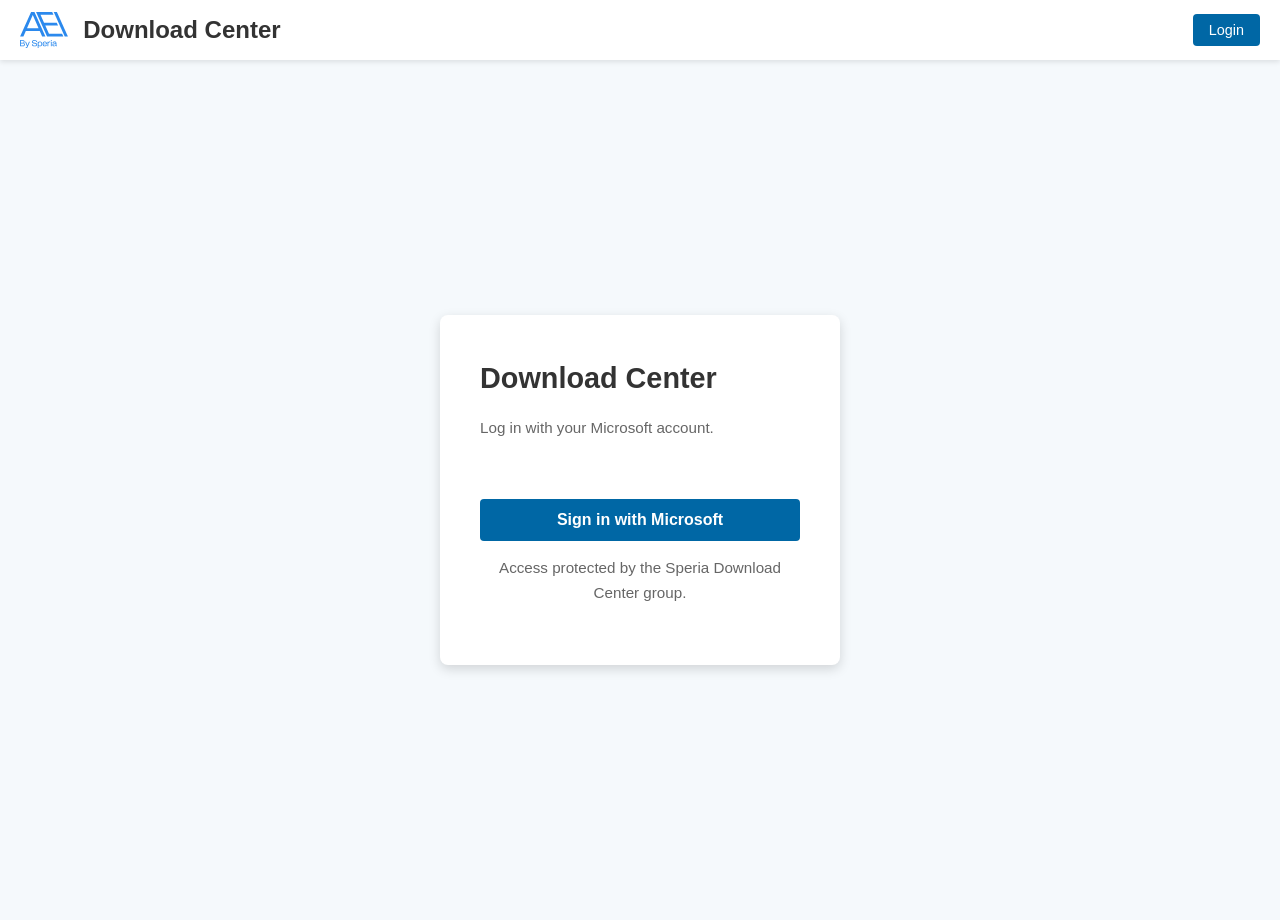
<file: index.html>
<!DOCTYPE html>
<html lang="en">
<head>
    <title>Download center - AEI</title>
    <meta charset="UTF-8">
    <meta name="viewport" content="width=device-width, initial-scale=1.0">
    <link rel="icon" type="image/png" href="favicon.svg">
    <script src="msal-browser.min.js"></script>
    <link rel="stylesheet" href="style.css">
</head>
<body>
    <header>
        <div class="logo">
            <img src="aei_logo.svg" alt="Logo">
            <h1>Download Center</h1>
        </div>
        <div id="user-section" class="user-section">
            <div id="user-info" class="user-info" style="display: none;">
                <div class="user-avatar" id="user-avatar">U</div>
                <span id="username">User</span>
            </div>
            <div class="action-buttons">
                <button id="login-header-button">Login</button>
                <button id="logout-button" style="display: none;">Logout</button>
            </div>
        </div>
    </header>

    <main class="main-content">
        <div id="login-view" class="login-container">
            <div class="login-card">
                <h2 class="login-title">Download Center</h2>
                <p>Log in with your Microsoft account.</p>
                <div id="login-error" class="status-message"></div>
                <button id="login-button" class="login-button">Sign in with Microsoft</button>
                <p class="login-message">Access protected by the Speria Download Center group.</p>
            </div>
        </div>

        <div id="files-view" class="workspace-view" style="display: none;">
            <div class="hero-panel">
                <div>
                    <p class="eyebrow">Latest versions</p>
                    <h1 class="page-title">Software Releases Folders</h1>
                    <p class="page-subtitle">Software Releases Updated Repository.</p>
                </div>
            </div>
            <div class="program-filter">
                <label for="program-filter">Program</label>
                <select id="program-filter" name="program-filter">
                    <option value="integra">Integra</option>
                    <option value="intrae">IntraE</option>
                    <option value="config">Config</option>
                </select>
                <button id="view-release-notes-button" class="release-notes-button" type="button">View Release Notes</button>
            </div>
            <div id="folders-grid" class="folders-grid" aria-live="polite"></div>
        </div>
    </main>

    <div id="release-notes-modal" class="release-notes-modal" role="dialog" aria-modal="true" aria-labelledby="release-notes-title" hidden>
        <div class="release-notes-modal-content">
            <div class="release-notes-modal-header">
                <h2 id="release-notes-title">Release Notes</h2>
                <button id="release-notes-close-button" class="release-notes-close-button" type="button" aria-label="Close release notes">×</button>
            </div>
            <div id="release-notes-content" class="release-notes-content"></div>
        </div>
    </div>

    <button id="help-button" class="help-button" title="Help" type="button">
        <svg xmlns="http://www.w3.org/2000/svg" viewBox="0 0 24 24">
            <path d="M0 0h24v24H0z" fill="none"></path>
            <path d="M12 2C6.48 2 2 6.48 2 12s4.48 10 10 10 10-4.48 10-10S17.52 2 12 2zm1 17h-2v-2h2v2zm2.07-7.75l-.9.92C13.45 12.9 13 13.5 13 15h-2v-.5c0-1.1.45-2.1 1.17-2.83l1.24-1.26c.37-.36.59-.86.59-1.41 0-1.1-.9-2-2-2s-2 .9-2 2H8c0-2.21 1.79-4 4-4s4 1.79 4 4c0 .88-.36 1.68-.93 2.25z"></path>
        </svg>
    </button>

    <script src="app.js"></script>
</body>
</html>
</file>
<file: style.css>
:root {
    --primary-color: #0067a5;
    --accent-color: #0086d6;
    --light-bg: #f5f9fc;
    --header-height: 60px;
    --sidebar-width: 240px;
    --folder-color: #2666a3;
    --danger-color: #e53935;
    --help-button-bg: #a7d7a7;
    --help-button-hover-bg: #8bc38b;
}

* {
    margin: 0;
    padding: 0;
    box-sizing: border-box;
    font-family: 'Segoe UI', Arial, sans-serif;
}

body {
    background-color: var(--light-bg);
    color: #333;
    line-height: 1.6;
    direction: ltr;
}

header {
    display: flex;
    align-items: center;
    justify-content: space-between;
    background-color: white;
    height: var(--header-height);
    padding: 0 20px;
    box-shadow: 0 2px 5px rgba(0, 0, 0, 0.1);
    position: fixed;
    top: 0;
    left: 0;
    right: 0;
    z-index: 100;
}

.logo {
    display: flex;
    align-items: center;
    gap: 15px;
}

.logo img {
    height: 36px;
}

.logo h1 {
    font-size: 1.5rem;
    font-weight: 600;
    color: #333;
}

.user-section {
    display: flex;
    align-items: center;
    gap: 20px;
}

.user-info {
    display: flex;
    align-items: center;
    gap: 10px;
}

.user-avatar {
    background-color: var(--primary-color);
    color: white;
    width: 32px;
    height: 32px;
    border-radius: 50%;
    display: flex;
    align-items: center;
    justify-content: center;
    font-weight: bold;
}

.action-buttons button {
    background-color: var(--primary-color);
    color: white;
    border: none;
    border-radius: 4px;
    padding: 8px 16px;
    cursor: pointer;
    transition: background-color 0.2s;
    font-size: 0.9rem;
}

.action-buttons button:hover {
    background-color: var(--accent-color);
}

.main-content {
    margin-top: var(--header-height);
    display: flex;
    flex-direction: column;
    padding: 20px;
    max-width: 1200px;
    margin-left: auto;
    margin-right: auto;
}

#files-view {
    display: flex;
    flex-direction: column;
}

.programs-container {
    display: grid;
    grid-template-columns: 320px 1fr;
    gap: 40px;
    height: calc(100vh - 140px);
}

.page-title {
    font-size: 1.8rem;
    margin-bottom: 20px;
    color: #ffffff;
}

.breadcrumb-nav {
    margin-bottom: 20px;
    color: #666;
    font-size: 0.9rem;
}

.breadcrumb-nav a {
    color: var(--primary-color);
    text-decoration: none;
    cursor: pointer;
}

.breadcrumb-nav a:hover {
    text-decoration: underline;
}

.controls-container {
    display: flex;
    gap: 15px;
    margin-bottom: 20px;
    flex-wrap: wrap;
    align-items: center;
}

.search-box {
    flex: 1;
    min-width: 200px;
}

.search-container {
    display: flex;
    gap: 5px;
}

.search-input {
    flex: 1;
    padding: 8px 12px;
    border: 1px solid #ddd;
    border-radius: 4px;
    font-size: 0.9rem;
}

.search-button {
    background-color: var(--primary-color);
    color: white;
    border: none;
    border-radius: 4px;
    padding: 8px 16px;
    cursor: pointer;
    display: flex;
    align-items: center;
    justify-content: center;
}

.search-button:hover {
    background-color: var(--accent-color);
}

.admin-controls {
    display: flex;
    gap: 10px;
}

.admin-controls button {
    background-color: var(--primary-color);
    color: white;
    border: none;
    border-radius: 4px;
    padding: 8px 16px;
    cursor: pointer;
    font-size: 0.9rem;
}

.admin-controls button:hover {
    background-color: var(--accent-color);
}

#file-upload-input {
    display: none;
}

.file-grid {
    display: flex;
    flex-direction: column;
    gap: 12px;
    margin-top: 0;
    max-width: 100%;
    overflow-y: auto;
    padding-right: 8px;
}

.file-grid::-webkit-scrollbar {
    width: 8px;
}

.file-grid::-webkit-scrollbar-track {
    background-color: #f1f1f1;
    border-radius: 4px;
}

.file-grid::-webkit-scrollbar-thumb {
    background-color: #ccc;
    border-radius: 4px;
}

.file-grid::-webkit-scrollbar-thumb:hover {
    background-color: #999;
}

.item-card {
    background-color: white;
    border: 2px solid #e0e0e0;
    border-radius: 6px;
    padding: 15px 20px;
    cursor: pointer;
    transition: all 0.2s;
    position: relative;
    display: flex;
    flex-direction: row;
    align-items: center;
    text-align: left;
    gap: 15px;
}

.item-card:hover {
    box-shadow: 0 4px 12px rgba(0, 0, 0, 0.1);
    border-color: var(--primary-color);
    background-color: #f9f9f9;
}

.item-card.selected {
    border-color: var(--primary-color);
    background-color: var(--light-bg);
    box-shadow: 0 4px 12px rgba(0, 102, 165, 0.2);
}

.folder-icon,
.item-icon {
    width: 40px;
    height: 40px;
    min-width: 40px;
    color: var(--folder-color);
    flex-shrink: 0;
}

.item-name {
    font-weight: 500;
    margin-bottom: 0;
    word-break: break-word;
    flex: 1;
}

.item-info {
    font-size: 0.8rem;
    color: #999;
    white-space: nowrap;
}

.delete-button {
    position: absolute;
    top: 8px;
    right: 8px;
    background-color: var(--danger-color);
    color: white;
    border: none;
    border-radius: 4px;
    width: 24px;
    height: 24px;
    display: flex;
    align-items: center;
    justify-content: center;
    cursor: pointer;
    opacity: 0;
    transition: opacity 0.2s;
}

.item-card:hover .delete-button {
    opacity: 1;
}

.delete-button:hover {
    background-color: #d32f2f;
}

.status-message {
    padding: 12px;
    border-radius: 4px;
    margin-bottom: 15px;
    font-size: 0.9rem;
}

.status-message.info {
    background-color: #e3f2fd;
    color: #1976d2;
    border: 1px solid #bbdefb;
}

.status-message.success {
    background-color: #e8f5e9;
    color: #388e3c;
    border: 1px solid #c8e6c9;
}

.status-message.error {
    background-color: #ffebee;
    color: #d32f2f;
    border: 1px solid #ffcdd2;
}

.loading {
    text-align: center;
    padding: 30px;
    color: #999;
}

.folder-path {
    font-size: 0.75rem;
    color: #999;
    cursor: pointer;
    margin-top: 5px;
}

.folder-path:hover {
    color: var(--primary-color);
    text-decoration: underline;
}

.modal-overlay {
    position: fixed;
    top: 0;
    left: 0;
    right: 0;
    bottom: 0;
    background-color: rgba(0, 0, 0, 0.5);
    display: flex;
    align-items: center;
    justify-content: center;
    z-index: 1000;
    display: none;
}

.modal-content {
    background-color: white;
    border-radius: 6px;
    box-shadow: 0 4px 12px rgba(0, 0, 0, 0.2);
    padding: 20px;
    width: 90%;
    max-width: 400px;
}

.modal-title {
    font-size: 1.2rem;
    font-weight: 500;
    margin-bottom: 15px;
    color: #333;
}

.modal-message {
    margin-bottom: 20px;
    color: #555;
}

.modal-buttons {
    display: flex;
    justify-content: flex-end;
    gap: 10px;
}

.modal-buttons button {
    padding: 8px 16px;
    border-radius: 4px;
    border: none;
    cursor: pointer;
    font-size: 0.9rem;
}

.modal-cancel {
    background-color: #f1f1f1;
    color: #333;
}

.modal-cancel:hover {
    background-color: #e1e1e1;
}

.modal-delete {
    background-color: var(--danger-color);
    color: white;
}

.modal-delete:hover {
    background-color: #d32f2f;
}

.search-highlight {
    background-color: rgba(0, 134, 214, 0.1);
    border-left: 3px solid var(--primary-color);
    padding-left: 10px;
    font-weight: 500;
}

.help-button {
    position: fixed;
    bottom: 20px;
    right: 20px;
    width: 50px;
    height: 50px;
    background-color: var(--help-button-bg);
    border-radius: 50%;
    display: none;
    align-items: center;
    justify-content: center;
    box-shadow: 0 2px 5px rgba(0, 0, 0, 0.2);
    cursor: pointer;
    z-index: 1001;
    transition: background-color 0.2s;
    border: none;
}

.help-button:hover {
    background-color: var(--help-button-hover-bg);
}

.help-button svg {
    fill: white;
    width: 24px;
    height: 24px;
}

.program-details {
    margin-top: 0;
    display: none;
    overflow-y: auto;
    padding-right: 8px;
}

.program-details::-webkit-scrollbar {
    width: 8px;
}

.program-details::-webkit-scrollbar-track {
    background-color: #f1f1f1;
    border-radius: 4px;
}

.program-details::-webkit-scrollbar-thumb {
    background-color: #ccc;
    border-radius: 4px;
}

.program-details::-webkit-scrollbar-thumb:hover {
    background-color: #999;
}

.program-details.visible {
    display: block;
}

.program-details h2 {
    font-size: 1.4rem;
    margin-bottom: 20px;
    color: #333;
}

.versions-table {
    width: 100%;
    border-collapse: collapse;
    background-color: white;
    box-shadow: 0 2px 8px rgba(0, 0, 0, 0.1);
    border-radius: 6px;
    overflow: hidden;
}

.versions-table-obsolete {
    margin-top: 25px;
}

.versions-table thead {
    background-color: var(--primary-color);
    color: white;
}

.versions-table th {
    padding: 12px 15px;
    text-align: left;
    font-weight: 600;
    border-bottom: 2px solid var(--primary-color);
}

.versions-table td {
    padding: 12px 15px;
    border-bottom: 1px solid #e0e0e0;
}

.versions-table tbody tr:hover {
    background-color: #f5f5f5;
}

.versions-table a {
    color: var(--primary-color);
    text-decoration: none;
    font-weight: 500;
}

.versions-table a:hover {
    text-decoration: underline;
}

.versions-table-latest tbody tr {
    background-color: #d4edda;
}

.versions-table-latest tbody tr td {
    padding: 12px 15px;
}

.back-button {
    background-color: #f1f1f1;
    color: #333;
    border: 1px solid #ddd;
    border-radius: 4px;
    padding: 8px 16px;
    cursor: pointer;
    font-size: 0.9rem;
    margin-top: 15px;
    transition: all 0.2s;
}

.back-button:hover {
    background-color: #e1e1e1;
    border-color: #999;
}

.login-container {
    display: flex;
    align-items: center;
    justify-content: center;
    min-height: calc(100vh - 80px);
    padding: 20px;
}

.login-card {
    background-color: white;
    padding: 40px;
    border-radius: 8px;
    box-shadow: 0 4px 12px rgba(0, 0, 0, 0.15);
    max-width: 400px;
    width: 100%;
}

.login-title {
    font-size: 1.8rem;
    font-weight: 600;
    margin-bottom: 15px;
    color: #333;
}

.login-card p {
    color: #666;
    margin-bottom: 20px;
    font-size: 0.95rem;
}

.login-button {
    width: 100%;
    background-color: var(--primary-color);
    color: white;
    border: none;
    border-radius: 4px;
    padding: 12px;
    font-size: 1rem;
    cursor: pointer;
    font-weight: 600;
    transition: background-color 0.2s;
}

.login-button:hover {
    background-color: var(--accent-color);
}

.login-message {
    margin-top: 15px;
    font-size: 0.85rem;
    color: #999;
    text-align: center;
}

.login-message a {
    color: var(--primary-color);
    text-decoration: none;
}

.login-message a:hover {
    text-decoration: underline;
}

.workspace-view {
    display: flex;
    flex-direction: column;
    gap: 18px;
    width: 100%;
}

.hero-panel {
    display: flex;
    align-items: flex-start;
    justify-content: space-between;
    gap: 16px;
    flex-wrap: wrap;
    padding: 24px;
    border-radius: 20px;
    background: linear-gradient(135deg, rgba(0, 103, 165, 0.96), rgba(0, 134, 214, 0.9));
    color: white;
    box-shadow: 0 18px 40px rgba(0, 103, 165, 0.2);
    margin-bottom: 1rem;
}

.eyebrow {
    margin-bottom: 8px;
    text-transform: uppercase;
    letter-spacing: 0.14em;
    font-size: 0.74rem;
    opacity: 0.85;
}

.page-subtitle {
    margin-top: 10px;
    max-width: 62ch;
    color: rgba(255, 255, 255, 0.88);
    font-size: 0.98rem;
}

.program-filter {
    display: flex;
    align-items: center;
    gap: 12px;
    width: 100%;
    margin-bottom: 1rem;
}

.release-notes-button {
    margin-left: auto;
    background-color: var(--primary-color);
    color: #fff;
    border: none;
    border-radius: 6px;
    padding: 9px 14px;
    font: inherit;
    font-weight: 600;
    cursor: pointer;
    transition: background-color 0.2s ease;
}

.release-notes-button:hover {
    background-color: var(--accent-color);
}

.release-notes-button:disabled {
    opacity: 0.7;
    cursor: wait;
}

.program-filter label {
    color: #18324f;
    font-weight: 600;
}

.program-filter select {
    min-width: 160px;
    padding: 9px 12px;
    border: 1px solid rgba(0, 103, 165, 0.24);
    border-radius: 6px;
    background: #fff;
    color: #18324f;
    font: inherit;
}

.sharepoint-link {
    display: inline-flex;
    align-items: center;
    justify-content: center;
    min-height: 44px;
    padding: 0 16px;
    border-radius: 999px;
    background: rgba(255, 255, 255, 0.16);
    color: #fff;
    text-decoration: none;
    font-weight: 600;
    border: 1px solid rgba(255, 255, 255, 0.22);
    backdrop-filter: blur(8px);
}

.sharepoint-link:hover {
    background: rgba(255, 255, 255, 0.24);
}

.folders-grid {
    display: grid;
    grid-template-columns: repeat(auto-fit, minmax(240px, 1fr));
    gap: 16px;
    width: 100%;
}

body.modal-open {
    overflow: hidden;
}

.release-notes-modal {
    position: fixed;
    inset: 0;
    background: rgba(4, 22, 38, 0.52);
    display: flex;
    align-items: center;
    justify-content: center;
    padding: 20px;
    z-index: 300;
}

.release-notes-modal[hidden] {
    display: none;
}

.release-notes-modal-content {
    width: min(920px, 100%);
    max-height: min(86vh, 900px);
    background: #fff;
    border-radius: 16px;
    border: 1px solid rgba(0, 103, 165, 0.2);
    box-shadow: 0 22px 50px rgba(0, 0, 0, 0.24);
    display: flex;
    flex-direction: column;
}

.release-notes-modal-header {
    display: flex;
    align-items: center;
    justify-content: space-between;
    gap: 16px;
    padding: 18px 22px 12px;
    border-bottom: 1px solid rgba(0, 103, 165, 0.12);
}

.release-notes-close-button {
    border: none;
    background: transparent;
    color: #27496d;
    cursor: pointer;
    font-size: 1.8rem;
    line-height: 1;
    padding: 0 4px;
}

.release-notes-content {
    margin: 0;
    padding: 20px 22px 24px;
    overflow: auto;
    word-break: break-word;
    font-size: 0.95rem;
    line-height: 1.55;
    color: #193247;
    background: #fbfdff;
    border-radius: 0 0 16px 16px;
}

.release-notes-content h1,
.release-notes-content h2,
.release-notes-content h3,
.release-notes-content h4,
.release-notes-content h5,
.release-notes-content h6 {
    margin: 0.8em 0 0.4em;
    line-height: 1.3;
}

.release-notes-content h1 {
    font-size: 1.4rem;
}

.release-notes-content h2 {
    font-size: 1.25rem;
}

.release-notes-content p {
    margin: 0.45em 0;
}

.release-notes-content ul,
.release-notes-content ol {
    margin: 0.45em 0 0.7em 1.4em;
}

.release-notes-content a {
    color: var(--primary-color);
}

.release-notes-content code {
    background: #eef5fb;
    border-radius: 4px;
    padding: 0.1em 0.35em;
    font-family: Consolas, "Courier New", monospace;
}

.release-notes-content pre {
    margin: 0.7em 0;
    background: #0f2236;
    color: #f3f8ff;
    border-radius: 8px;
    padding: 10px 12px;
    overflow: auto;
}

.release-notes-content pre code {
    background: transparent;
    padding: 0;
    color: inherit;
}

.folder-card {
    display: flex;
    gap: 16px;
    align-items: flex-start;
    padding: 20px;
    border-radius: 18px;
    background: #fff;
    border: 1px solid rgba(0, 103, 165, 0.12);
    box-shadow: 0 10px 24px rgba(24, 39, 75, 0.06);
    text-decoration: none;
    color: #18324f;
    transition: transform 0.2s ease, box-shadow 0.2s ease, border-color 0.2s ease;
    min-height: 140px;
}

.folder-card:hover {
    transform: translateY(-2px);
    box-shadow: 0 16px 30px rgba(24, 39, 75, 0.1);
    border-color: rgba(0, 103, 165, 0.28);
}

.latest-version-card {
    background: linear-gradient(135deg, var(--primary-color), var(--accent-color));
    border-color: transparent;
    box-shadow: 0 14px 30px rgba(0, 103, 165, 0.24);
    color: #fff;
}

.latest-version-card:hover {
    border-color: transparent;
    box-shadow: 0 18px 34px rgba(0, 103, 165, 0.32);
}

.latest-version-card .folder-card-icon {
    background: rgba(255, 255, 255, 0.16);
    color: #fff;
}

.latest-version-card .folder-card-body p,
.latest-version-card .folder-card-action {
    color: rgba(255, 255, 255, 0.88);
}

.latest-version-label {
    align-self: flex-start;
    padding: 3px 8px;
    border: 1px solid rgba(255, 255, 255, 0.36);
    border-radius: 999px;
    color: #fff;
    font-size: 0.72rem;
    font-weight: 700;
    line-height: 1.2;
    text-transform: uppercase;
}

.folder-card-icon {
    width: 46px;
    height: 46px;
    min-width: 46px;
    border-radius: 14px;
    display: flex;
    align-items: center;
    justify-content: center;
    background: rgba(0, 103, 165, 0.1);
    color: var(--primary-color);
}

.folder-card-icon svg {
    width: 24px;
    height: 24px;
}

.folder-card-body {
    display: flex;
    flex-direction: column;
    gap: 10px;
    min-width: 0;
}

.folder-card-body h3 {
    font-size: 1.05rem;
    line-height: 1.35;
    word-break: break-word;
}

.folder-card-body p {
    color: #5d6b7c;
    font-size: 0.92rem;
}

.folder-card-action {
    margin-top: auto;
    color: var(--primary-color);
    font-weight: 700;
    font-size: 0.9rem;
}

.loading-state,
.empty-state {
    padding: 24px;
    border-radius: 18px;
    background: rgba(255, 255, 255, 0.82);
    border: 1px dashed rgba(0, 103, 165, 0.2);
    color: #41566f;
}

.empty-state.error-state {
    color: #b42318;
    border-color: rgba(229, 57, 53, 0.28);
    background: rgba(255, 235, 238, 0.78);
}

@media (max-width: 768px) {
    header {
        height: auto;
        padding: 14px 16px;
        flex-direction: column;
        align-items: flex-start;
        gap: 12px;
    }

    .main-content {
        margin-top: 0;
        padding: 16px;
    }

    .login-card {
        padding: 28px 22px;
    }

    .hero-panel {
        padding: 20px;
    }

    .program-filter {
        width: 100%;
        flex-wrap: wrap;
    }

    .release-notes-button {
        margin-left: 0;
        width: 100%;
    }

    .release-notes-modal {
        padding: 12px;
        align-items: flex-end;
    }

    .release-notes-modal-content {
        max-height: 92vh;
        border-radius: 14px 14px 0 0;
    }

    .sharepoint-link {
        width: 100%;
    }
}
</file>
